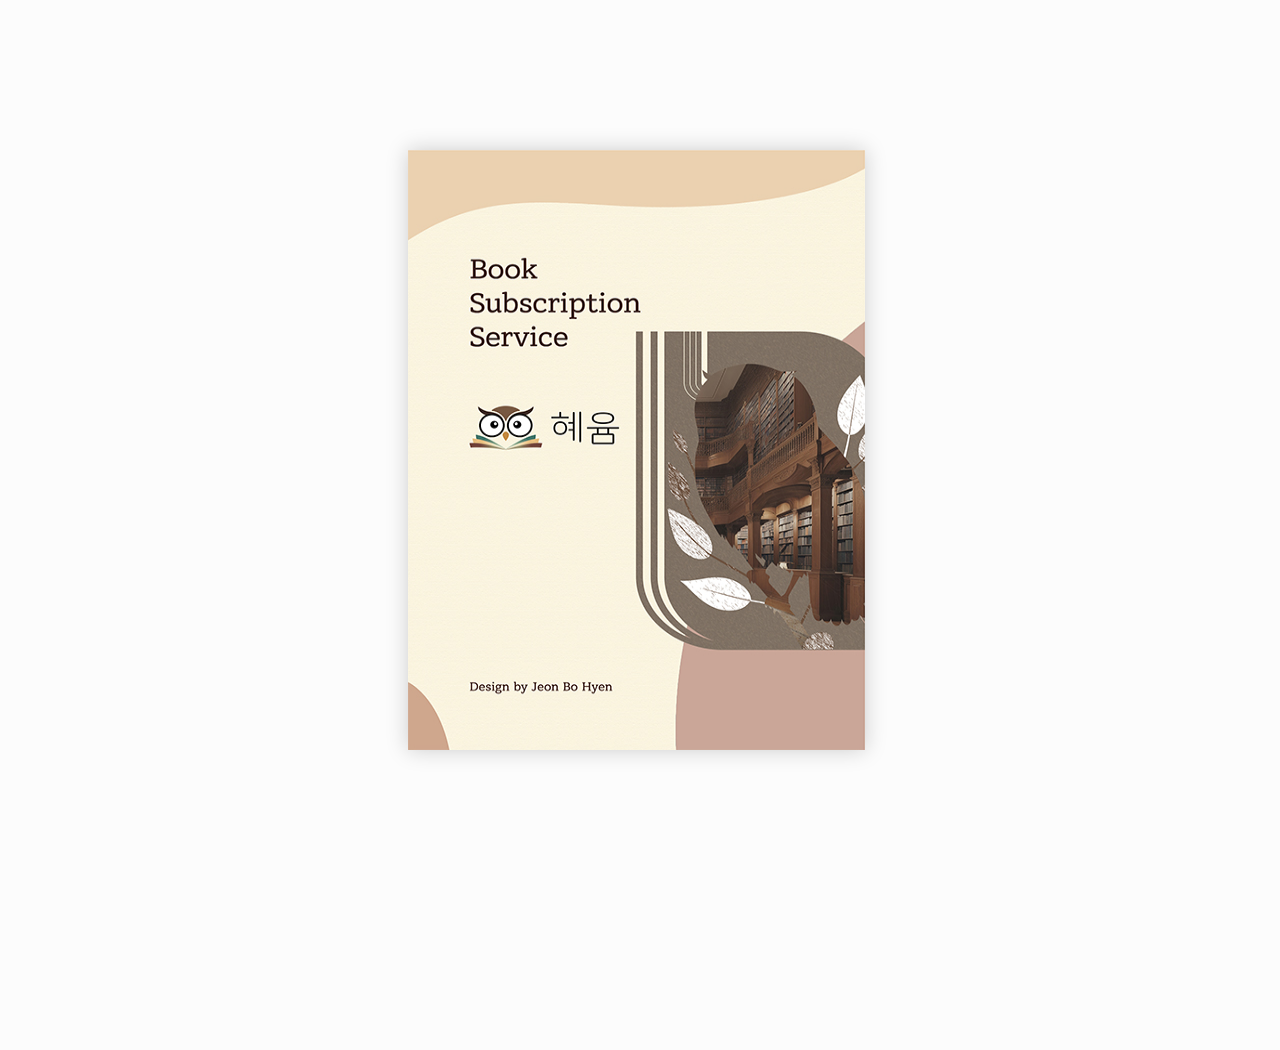
<file: e_book/samples/basic/index.html>
<!doctype html>
<!--[if lt IE 7 ]> <html lang="en" class="ie6"> <![endif]-->
<!--[if IE 7 ]>    <html lang="en" class="ie7"> <![endif]-->
<!--[if IE 8 ]>    <html lang="en" class="ie8"> <![endif]-->
<!--[if IE 9 ]>    <html lang="en" class="ie9"> <![endif]-->
<!--[if !IE]><!--> <html lang="en"> <!--<![endif]-->
<head>
<meta name="viewport" content="width = 1050, user-scalable = no" />
<script type="text/javascript" src="../../extras/jquery.min.1.7.js"></script>
<script type="text/javascript" src="../../extras/modernizr.2.5.3.min.js"></script>
</head>
<body>

<div class="flipbook-viewport">
	<div class="container">
		<div class="flipbook">
			<div style="background-image:url(pages/1.jpg)"></div>
			<div style="background-image:url(pages/2.jpg)"></div>
			<div style="background-image:url(pages/3.jpg)"></div>
			<div style="background-image:url(pages/4.jpg)"></div>
			<div style="background-image:url(pages/5.jpg)"></div>
			<div style="background-image:url(pages/6.jpg)"></div>
			<div style="background-image:url(pages/7.jpg)"></div>
			<div style="background-image:url(pages/8.jpg)"></div>
			<div style="background-image:url(pages/9.jpg)"></div>
			<div style="background-image:url(pages/10.jpg)"></div>
			<div style="background-image:url(pages/11.jpg)"></div>
			<div style="background-image:url(pages/12.jpg)"></div>
			<div style="background-image:url(pages/13.jpg)"></div>
			<div style="background-image:url(pages/14.jpg)"></div>
			<div style="background-image:url(pages/15.jpg)"></div>
			<div style="background-image:url(pages/16.jpg)"></div>
			<div style="background-image:url(pages/17.jpg)"></div>
			<div style="background-image:url(pages/18.jpg)"></div>
			<div style="background-image:url(pages/19.jpg)"></div>
			<div style="background-image:url(pages/20.jpg)"></div>
			<div style="background-image:url(pages/21.jpg)"></div>
			<div style="background-image:url(pages/22.jpg)"></div>
			<div style="background-image:url(pages/23.jpg)"></div>
			<div style="background-image:url(pages/24.jpg)"></div>
			<div style="background-image:url(pages/25.jpg)"></div>
			<div style="background-image:url(pages/26.jpg)"></div>
			<div style="background-image:url(pages/27.jpg)"></div>
			<div style="background-image:url(pages/28.jpg)"></div>
			<div style="background-image:url(pages/29.jpg)"></div>
			<div style="background-image:url(pages/30.jpg)"></div>
			<div style="background-image:url(pages/31.jpg)"></div>
			<div style="background-image:url(pages/32.jpg)"></div>
			<div style="background-image:url(pages/33.jpg)"></div>
			<div style="background-image:url(pages/34.jpg)"></div>
			<div style="background-image:url(pages/35.jpg)"></div>
			<div style="background-image:url(pages/36.jpg)"></div>
			<div style="background-image:url(pages/37.jpg)"></div>
			<div style="background-image:url(pages/38.jpg)"></div>
			<div style="background-image:url(pages/39.jpg)"></div>
			<div style="background-image:url(pages/40.jpg)"></div>
			<div style="background-image:url(pages/41.jpg)"></div>
			<div style="background-image:url(pages/42.jpg)"></div>
			<div style="background-image:url(pages/43.jpg)"></div>
			<div style="background-image:url(pages/44.jpg)"></div>
			<div style="background-image:url(pages/45.jpg)"></div>
			<div style="background-image:url(pages/46.jpg)"></div>
			<div style="background-image:url(pages/47.jpg)"></div>
			<div style="background-image:url(pages/48.jpg)"></div>
			<div style="background-image:url(pages/49.jpg)"></div>
			<div style="background-image:url(pages/50.jpg)"></div>
			<div style="background-image:url(pages/51.jpg)"></div>
			<div style="background-image:url(pages/52.jpg)"></div>
			<div style="background-image:url(pages/53.jpg)"></div>
			<div style="background-image:url(pages/54.jpg)"></div>
			<div style="background-image:url(pages/55.jpg)"></div>
			<div style="background-image:url(pages/56.jpg)"></div>
			<div style="background-image:url(pages/57.jpg)"></div>
			<div style="background-image:url(pages/58.jpg)"></div>
			<div style="background-image:url(pages/59.jpg)"></div>
			<div style="background-image:url(pages/60.jpg)"></div>
			<div style="background-image:url(pages/61.jpg)"></div>
			<div style="background-image:url(pages/62.jpg)"></div>
			<div style="background-image:url(pages/63.jpg)"></div>
			<div style="background-image:url(pages/64.jpg)"></div>
			<div style="background-image:url(pages/65.jpg)"></div>
			<div style="background-image:url(pages/66.jpg)"></div>
			<div style="background-image:url(pages/67.jpg)"></div>
			<div style="background-image:url(pages/68.jpg)"></div>
			<div style="background-image:url(pages/69.jpg)"></div>

	
		</div>
	</div>
</div>


<script type="text/javascript">

function loadApp() {

	// Create the flipbook

	$('.flipbook').turn({
			// Width

			width:914,
			
			// Height

			height:600,

			// Elevation

			elevation: 50,
			
			// Enable gradients

			gradients: true,
			
			// Auto center this flipbook

			autoCenter: true

	});
}

// Load the HTML4 version if there's not CSS transform

yepnope({
	test : Modernizr.csstransforms,
	yep: ['../../lib/turn.js'],
	nope: ['../../lib/turn.html4.min.js'],
	both: ['css/basic.css'],
	complete: loadApp
});

</script>

</body>
</html>
</file>
